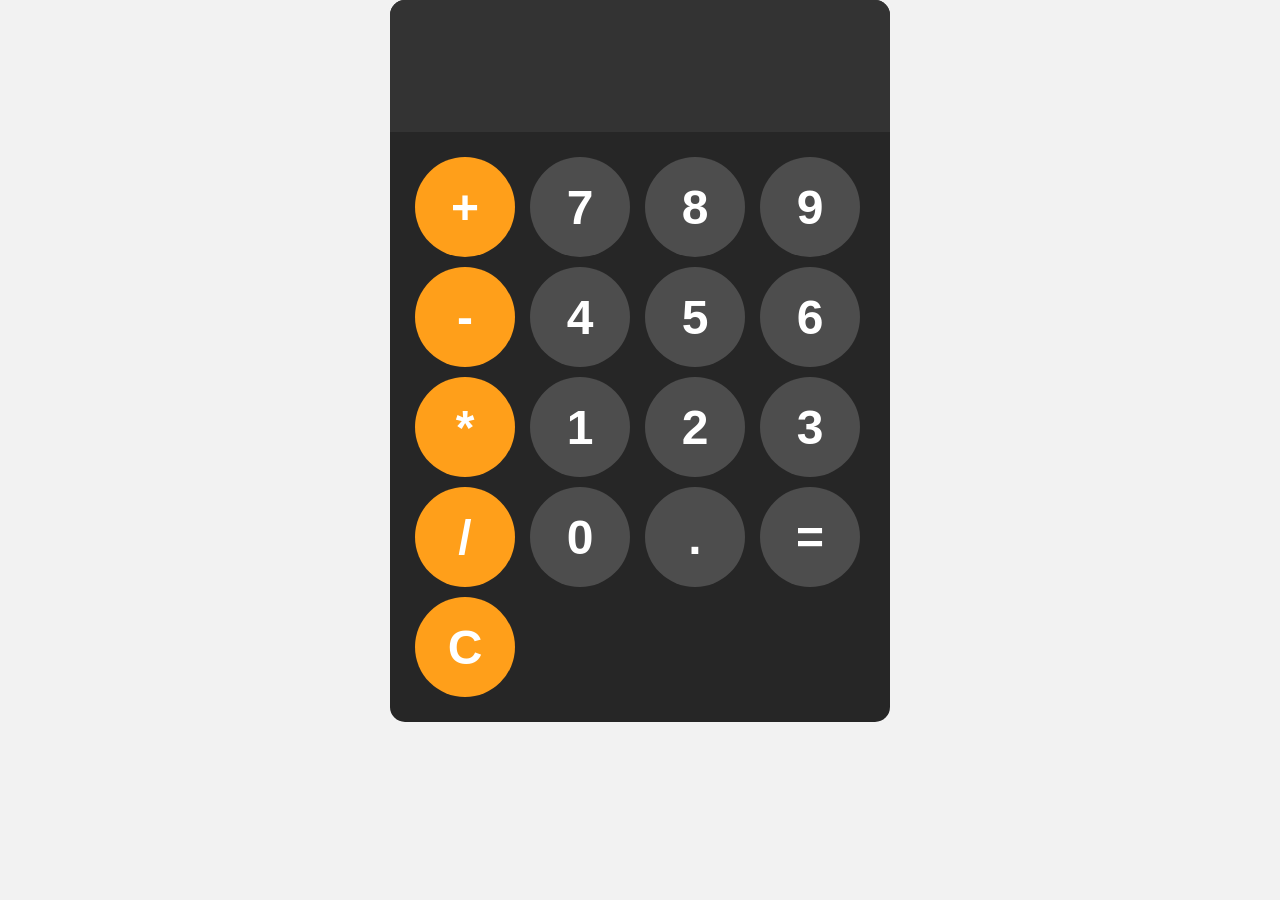
<file: index.html>
<!DOCTYPE html>
<html lang = "en">
    <head>
    <meta charset="UTF-8">
    <meta name="viewport" content="width=device-width, initial-scale=1.0">
    <title>My website</title>
    <link rel="stylesheet" href = "calculator.css">
    </head>
    <body>
        <div id = "calculator">
            <input id = "display" readonly>
            <div id = "keys">
                <button onclick = "appendToDisplay('+')" class = "operator-btn">+</button>
                <button onclick = "appendToDisplay('7')">7</button>
                <button onclick = "appendToDisplay('8')">8</button>
                <button onclick = "appendToDisplay('9')">9</button>
                <button onclick = "appendToDisplay('-')" class = "operator-btn">-</button>
                <button onclick = "appendToDisplay('4')">4</button>
                <button onclick = "appendToDisplay('5')">5</button>
                <button onclick = "appendToDisplay('6')">6</button>
                <button onclick = "appendToDisplay('*')" class = "operator-btn">*</button>
                <button onclick = "appendToDisplay('1')">1</button>
                <button onclick = "appendToDisplay('2')">2</button>
                <button onclick = "appendToDisplay('3')">3</button>
                <button onclick = "appendToDisplay('/')" class = "operator-btn">/</button>
                <button onclick = "appendToDisplay('0')">0</button>
                <button onclick = "appendToDisplay('.')">.</button>
                <button onclick = "calculate()">=</button>
                <button onclick = "clearDisplay()" class = "operator-btn">C</button>
            </div>
        </div>
        <script src = "calculator.js"></script>
    </body>
</html>
</file>
<file: calculator.css>
body{
    margin: 0;
    display: flex;
    justify-content: center;
    align-items: center;
    background-color: hsl(0, 0%, 95%);
}
button{
    width: 100px;
    height: 100px;
    border-radius: 50px;
    background-color: hsl(0, 0%, 30%);
    color: white;
    border: none;
    font-size: 3rem;
    font-weight: bold;
    cursor: pointer;
}
button:hover{
    background-color: hsl(0, 0%, 40%);
}
button:active{
    background-color: hsl(0, 0%, 50%);
}
#keys{
    display: grid;
    grid-template-columns: repeat(4, 1fr);
    gap: 10px;
    padding: 25px;
}
#calculator{
    font-family: Arial, sans-serif;
    background-color: hsl(0, 0%, 15%);
    border-radius: 15px;
    max-width: 500px;
    overflow: hidden;
}
#display{
    width: 100%;
    padding: 20px;
    color: white;
    background-color: hsl(0, 0%, 20%);
    border: none;
    font-size: 5rem;
    text-align: left;
}
.operator-btn{
    background-color: hsl(35, 100%, 55%);
}
.operator-btn:hover{
    background-color: hsl(35, 100%, 66%);
}
.operator-btn:active{
    background-color: hsl(35, 100%, 75%);
}
</file>
<file: Desktop/calculator/calculator.css>
body{
    margin: 0;
    display: flex;
    justify-content: center;
    align-items: center;
    background-color: hsl(0, 0%, 95%);
}
button{
    width: 100px;
    height: 100px;
    border-radius: 50px;
    background-color: hsl(0, 0%, 30%);
    color: white;
    border: none;
    font-size: 3rem;
    font-weight: bold;
    cursor: pointer;
}
button:hover{
    background-color: hsl(0, 0%, 40%);
}
button:active{
    background-color: hsl(0, 0%, 50%);
}
#keys{
    display: grid;
    grid-template-columns: repeat(4, 1fr);
    gap: 10px;
    padding: 25px;
}
#calculator{
    font-family: Arial, sans-serif;
    background-color: hsl(0, 0%, 15%);
    border-radius: 15px;
    max-width: 500px;
    overflow: hidden;
}
#display{
    width: 100%;
    padding: 20px;
    color: white;
    background-color: hsl(0, 0%, 20%);
    border: none;
    font-size: 5rem;
    text-align: left;
}
.operator-btn{
    background-color: hsl(35, 100%, 55%);
}
.operator-btn:hover{
    background-color: hsl(35, 100%, 66%);
}
.operator-btn:active{
    background-color: hsl(35, 100%, 75%);
}
</file>
